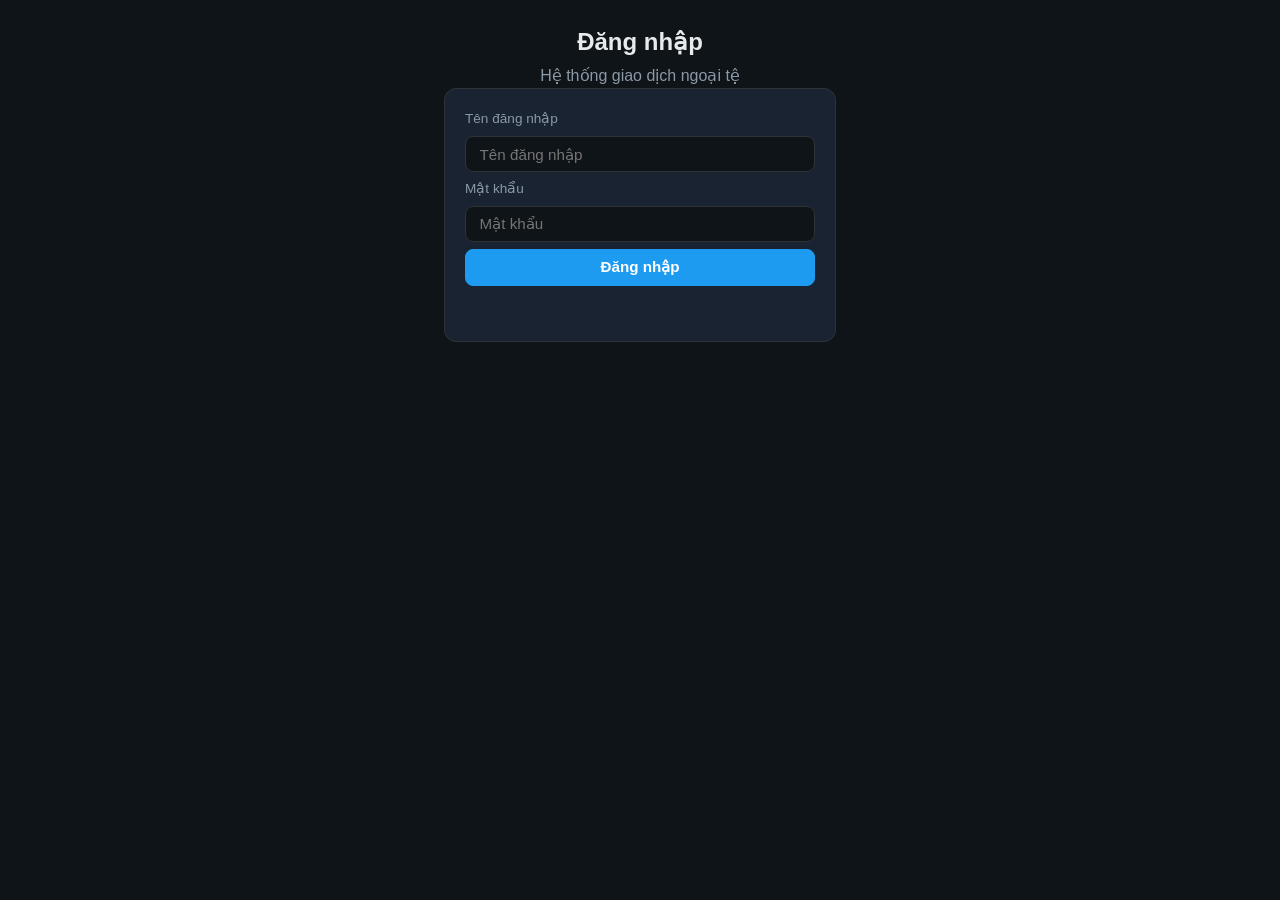
<file: templates/index.html>
<!DOCTYPE html>
<html lang="vi">
<head>
  <meta charset="UTF-8">
  <meta name="viewport" content="width=device-width, initial-scale=1.0">
  <title>Đăng nhập</title>
  <link rel="stylesheet" href="/static/css/style.css">
</head>
<body>
  <div class="container narrow">
    <header class="center">
      <h1>Đăng nhập</h1>
      <p class="subtitle">Hệ thống giao dịch ngoại tệ</p>
    </header>

    <section class="card">
      <div class="form-col">
        <label>Tên đăng nhập</label>
        <input type="text" id="username" autocomplete="username" placeholder="Tên đăng nhập">
        <label>Mật khẩu</label>
        <input type="password" id="password" autocomplete="current-password" placeholder="Mật khẩu">
        <button class="full" onclick="doLogin()">Đăng nhập</button>
        <p id="login-error" class="error-text"></p>
      </div>
    </section>
  </div>
  <script>
    async function doLogin() {
      const err = document.getElementById("login-error");
      err.textContent = "";
      const username = document.getElementById("username").value.trim();
      const password = document.getElementById("password").value;
      if (!username || !password) {
        err.textContent = "Nhập tên đăng nhập và mật khẩu";
        return;
      }
      try {
        const res = await fetch("/api/auth/login", {
          method: "POST",
          headers: { "Content-Type": "application/json" },
          credentials: "same-origin",
          body: JSON.stringify({ username, password }),
        });
        const data = await res.json();
        if (!res.ok) {
          err.textContent = data.message || "Sai tên đăng nhập hoặc mật khẩu";
          return;
        }
        const role = (data.user && data.user.role) || "";
        if (role === "HQ") location.href = "/portal/hq";
        else if (role === "PNV" || role === "CN_ADMIN") location.href = "/portal/cn";
        else if (role === "CUSTOMER") location.href = "/portal/kh";
        else err.textContent = "Tài khoản không hợp lệ";
      } catch (e) {
        err.textContent = "Lỗi kết nối";
      }
    }
    document.getElementById("password").addEventListener("keydown", function (e) {
      if (e.key === "Enter") doLogin();
    });
  </script>
</body>
</html>
</file>
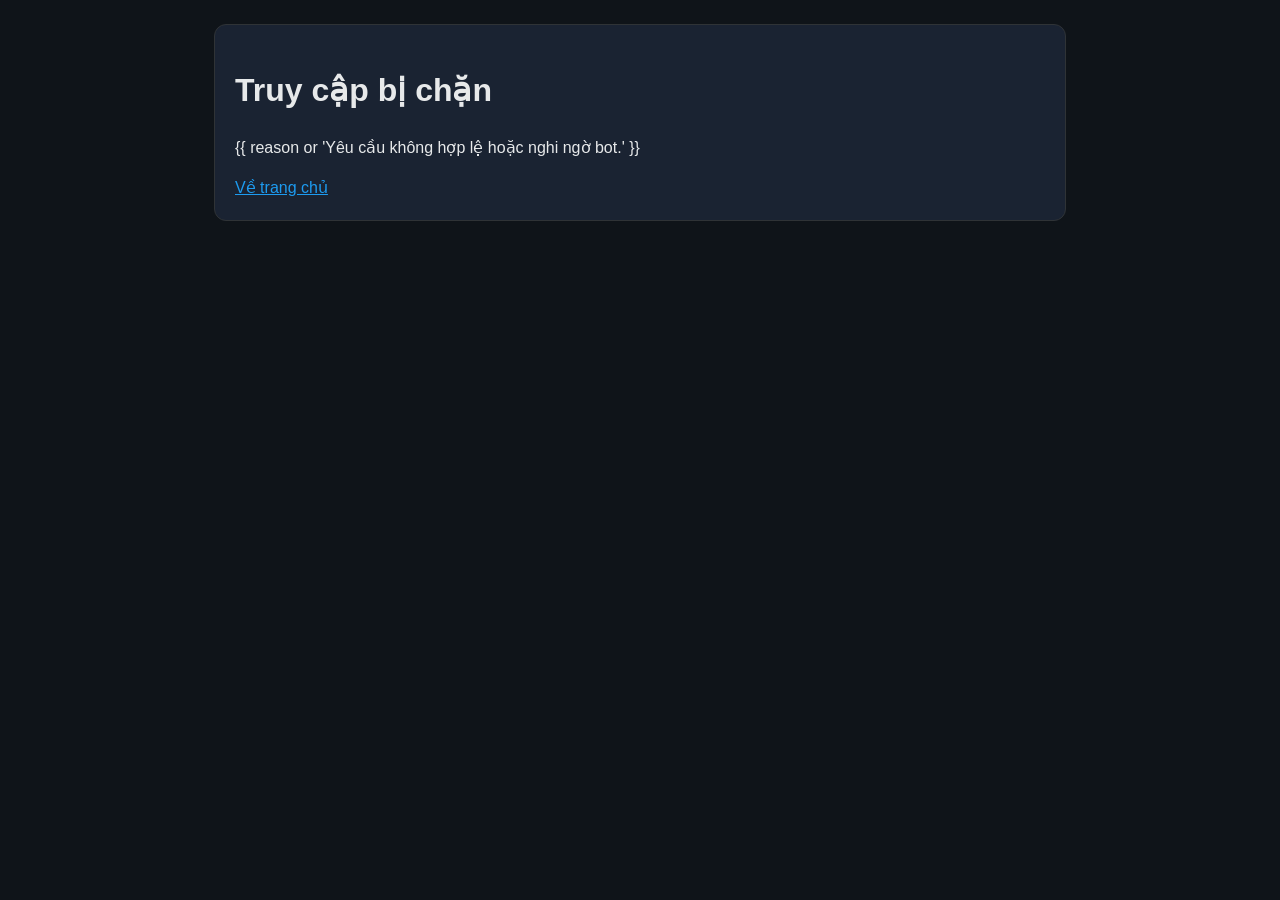
<file: templates/blocked.html>
<!DOCTYPE html>
<html lang="vi">
<head>
  <meta charset="UTF-8">
  <meta name="viewport" content="width=device-width, initial-scale=1.0">
  <title>Access Denied</title>
  <link rel="stylesheet" href="/static/css/style.css">
</head>
<body>
  <div class="container">
    <div class="card error">
      <h1>Truy cập bị chặn</h1>
      <p>{{ reason or 'Yêu cầu không hợp lệ hoặc nghi ngờ bot.' }}</p>
      <a href="/">Về trang chủ</a>
    </div>
  </div>
</body>
</html>
</file>
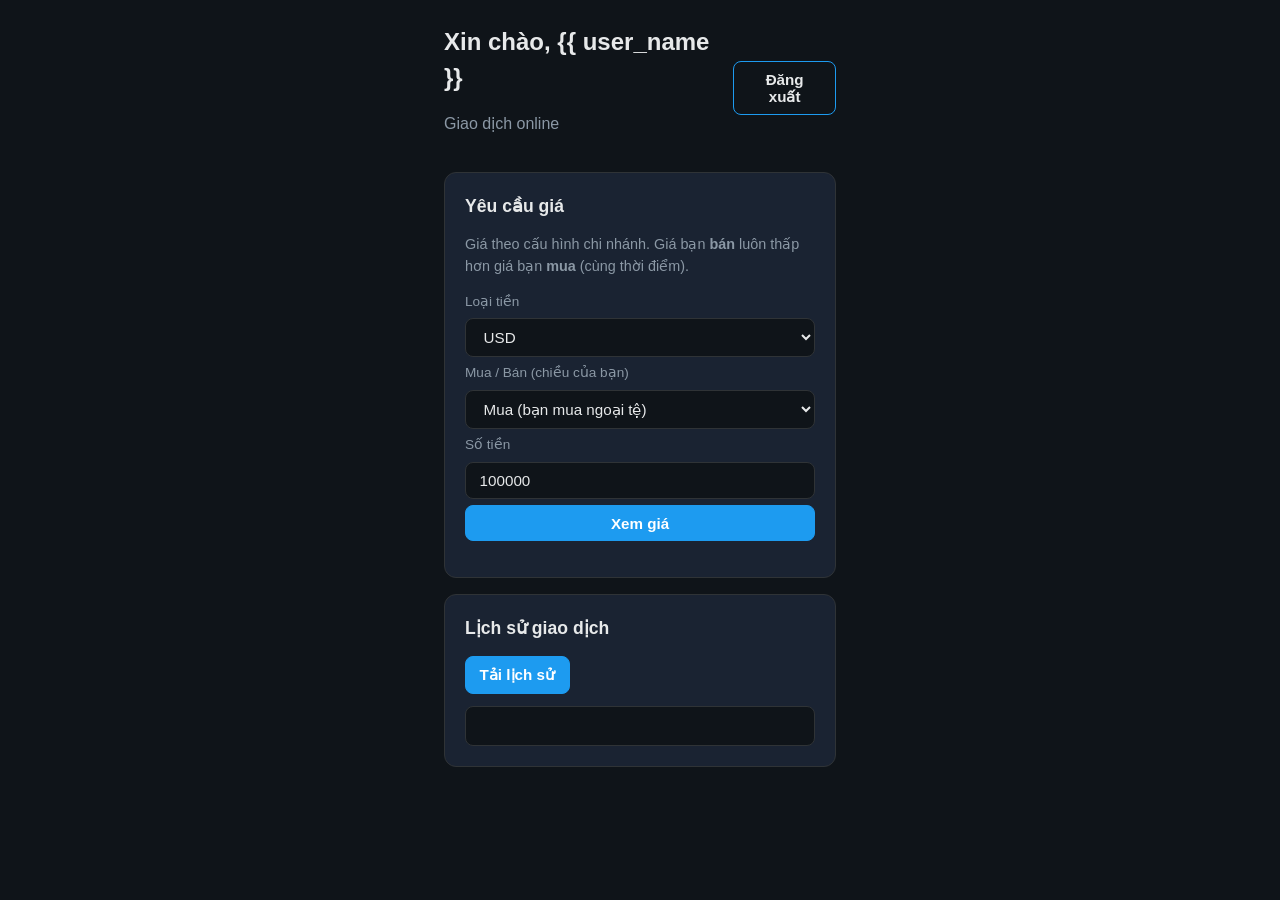
<file: templates/portal_kh.html>
<!DOCTYPE html>
<html lang="vi">
<head>
  <meta charset="UTF-8">
  <meta name="viewport" content="width=device-width, initial-scale=1.0">
  <title>Khách hàng</title>
  <link rel="stylesheet" href="/static/css/style.css">
</head>
<body>
  <div class="container narrow">
    <header class="bar">
      <div><h1>Xin chào, {{ user_name }}</h1><p class="muted">Giao dịch online</p></div>
      <button class="secondary" onclick="logout()">Đăng xuất</button>
    </header>

    <section class="card">
      <h2>Yêu cầu giá</h2>
      <p class="hint">Giá theo cấu hình chi nhánh. Giá bạn <strong>bán</strong> luôn thấp hơn giá bạn <strong>mua</strong> (cùng thời điểm).</p>
      <div class="form-col">
        <label>Loại tiền</label>
        <select id="currency"><option>USD</option><option>EUR</option><option>GBP</option><option>JPY</option><option>AUD</option><option>SGD</option></select>
        <label>Mua / Bán (chiều của bạn)</label>
        <select id="side">
          <option value="BUY">Mua (bạn mua ngoại tệ)</option>
          <option value="SELL">Bán (bạn bán ngoại tệ)</option>
        </select>
        <label>Số tiền</label>
        <input type="number" id="amount" value="100000" min="1">
        <button class="full" onclick="getQuote()">Xem giá</button>
      </div>
      <p id="msg" class="muted"></p>
    </section>

    <section class="card price-card" id="price-card" style="display:none">
      <p class="label">Giá của bạn</p>
      <p class="big-price" id="final-price">—</p>
      <p class="muted" id="price-meta"></p>
      <button class="full" id="btn-accept" onclick="executeTrade()">Chấp nhận giao dịch</button>
      <p id="trade-msg" class="muted"></p>
    </section>

    <section class="card">
      <h2>Lịch sử giao dịch</h2>
      <button onclick="loadHistory()">Tải lịch sử</button>
      <div id="history-box" class="result-box"></div>
    </section>
  </div>
  <script src="/static/js/portal_kh.js"></script>
</body>
</html>
</file>
<file: static/css/style.css>
:root {
  --bg: #0f1419;
  --card: #1a2332;
  --text: #e7e9ea;
  --muted: #8b98a5;
  --accent: #1d9bf0;
  --success: #00ba7c;
  --danger: #f4212e;
  --border: #2f3336;
}
* { box-sizing: border-box; }
body {
  margin: 0;
  font-family: -apple-system, BlinkMacSystemFont, "Segoe UI", Roboto, sans-serif;
  background: var(--bg);
  color: var(--text);
  line-height: 1.5;
}
.container { max-width: 900px; margin: 0 auto; padding: 1.5rem; }
.container.narrow { max-width: 440px; }
.center { text-align: center; }
.muted { color: var(--muted); }
.small { font-size: 0.85rem; }
header h1 { margin: 0 0 0.25rem; font-size: 1.5rem; }
.subtitle { color: var(--muted); margin: 0; }
.bar {
  display: flex;
  justify-content: space-between;
  align-items: center;
  margin-bottom: 1.25rem;
}
.portal-grid {
  display: grid;
  gap: 1rem;
  margin: 2rem 0;
}
@media (min-width: 640px) {
  .portal-grid { grid-template-columns: repeat(3, 1fr); }
}
.portal-card {
  display: block;
  background: var(--card);
  border: 1px solid var(--border);
  border-radius: 12px;
  padding: 1.5rem 1rem;
  text-align: center;
  text-decoration: none;
  color: var(--text);
  transition: border-color 0.15s;
}
.portal-card:hover { border-color: var(--accent); }
.portal-card h2 { margin: 0 0 0.35rem; color: var(--accent); }
.portal-card p { margin: 0; color: var(--muted); font-size: 0.9rem; }
.card {
  background: var(--card);
  border: 1px solid var(--border);
  border-radius: 12px;
  padding: 1.25rem;
  margin-bottom: 1rem;
}
.card h2 { margin-top: 0; font-size: 1.1rem; }
.hint { color: var(--muted); font-size: 0.9rem; }
.form-row {
  display: flex;
  flex-wrap: wrap;
  gap: 0.5rem;
  margin: 0.75rem 0;
}
.form-col { display: flex; flex-direction: column; gap: 0.4rem; }
.form-col label { font-size: 0.85rem; color: var(--muted); }
input, select, button {
  padding: 0.55rem 0.85rem;
  border-radius: 8px;
  border: 1px solid var(--border);
  background: var(--bg);
  color: var(--text);
  font-size: 0.95rem;
}
button {
  background: var(--accent);
  border-color: var(--accent);
  color: #fff;
  cursor: pointer;
  font-weight: 600;
}
button:hover { filter: brightness(1.08); }
button:disabled { opacity: 0.5; cursor: not-allowed; }
button.secondary { background: transparent; color: var(--text); }
button.full, .full { width: 100%; }
.full-select { width: 100%; margin-top: 0.5rem; }
.error-text { color: var(--danger); font-size: 0.9rem; }
a { color: var(--accent); }
.result-box {
  background: var(--bg);
  border: 1px solid var(--border);
  border-radius: 8px;
  padding: 0.85rem;
  margin-top: 0.75rem;
  min-height: 2.5rem;
}
.price-line {
  display: flex;
  justify-content: space-between;
  padding: 0.35rem 0;
  border-bottom: 1px solid var(--border);
}
.price-line.highlight { font-size: 1.15rem; color: var(--success); border-bottom: none; margin-top: 0.35rem; }
.price-card { text-align: center; }
.price-card .label { color: var(--muted); margin: 0; }
.big-price {
  font-size: 2.2rem;
  font-weight: 700;
  margin: 0.5rem 0;
  color: var(--success);
}
table.data {
  width: 100%;
  border-collapse: collapse;
  font-size: 0.85rem;
  margin-top: 0.75rem;
}
table.data th, table.data td {
  border: 1px solid var(--border);
  padding: 0.35rem 0.5rem;
  text-align: left;
}
.table-wrap { overflow-x: auto; }
</file>
